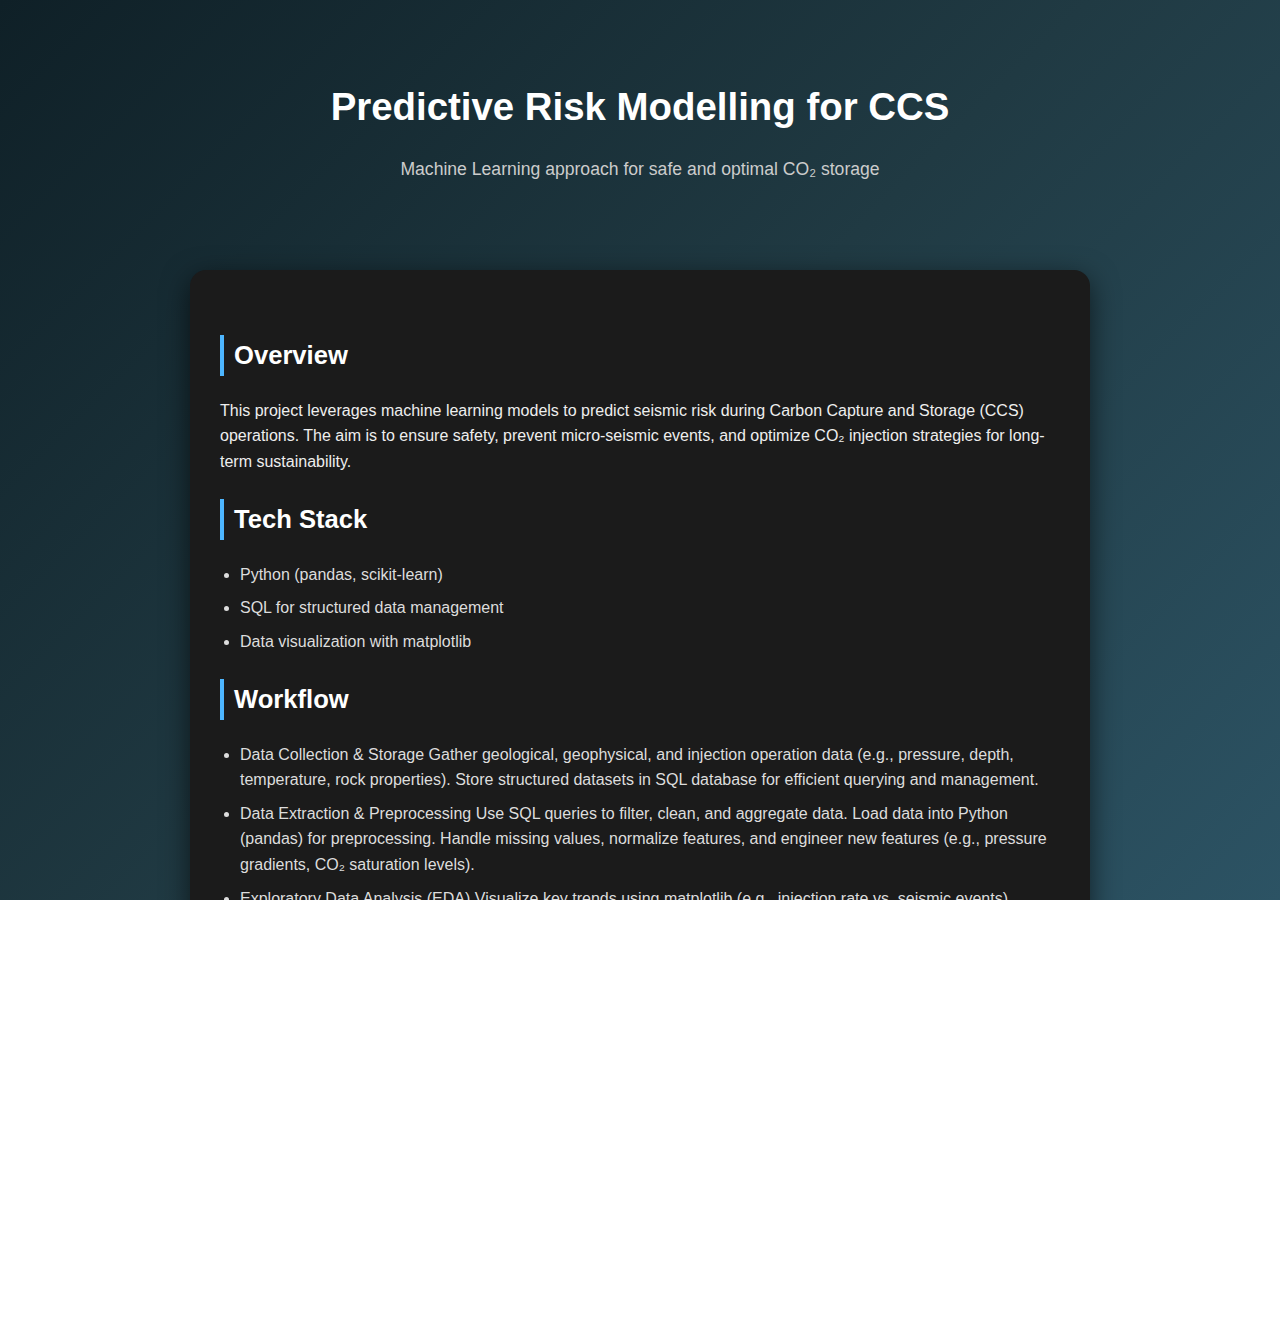
<file: 1.html>
<!DOCTYPE html>
<html lang="en">
<head>
  <meta charset="UTF-8">
  <meta name="viewport" content="width=device-width, initial-scale=1.0">
  <title>Predictive Risk Modelling for CCS | Portfolio</title>
  <link rel="stylesheet" href="styles.css">
  <style>
    /* Dark Theme Project Page */
    body {
      font-family: 'Inter', sans-serif;
      margin: 0;
      padding: 0;
      line-height: 1.6;
      background: linear-gradient(135deg, #0f2027, #203a43, #2c5364);
      color: #eee;
    }

    header {
      padding: 50px 20px;
      text-align: center;
    }

    header h1 {
      font-size: 2.4rem;
      margin-bottom: 8px;
      color: #fff;
    }

    header p {
      color: #ccc;
      font-size: 1.1rem;
    }

    .project-container {
      max-width: 900px;
      margin: 20px auto 60px;
      padding: 40px 30px;
      background: #1b1b1b;
      border-radius: 16px;
      box-shadow: 0 8px 28px rgba(0,0,0,0.6);
    }

    .project-image {
      border-radius: 12px;
      overflow: hidden;
      margin: 30px 0;
      box-shadow: 0 6px 18px rgba(0,0,0,0.5);
    }

    .project-image img {
      width: 100%;
      display: block;
      transition: transform 0.3s ease;
    }

    .project-image img:hover {
      transform: scale(1.04);
    }

    h2 {
      font-size: 1.6rem;
      margin-top: 25px;
      color: #fff;
      border-left: 4px solid #4db6ff;
      padding-left: 10px;
    }

    ul {
      margin: 15px 0;
      padding-left: 20px;
    }

    li {
      margin-bottom: 8px;
      color: #ddd;
    }

    .btn-back {
      display: inline-block;
      margin-top: 30px;
      padding: 12px 22px;
      background: #4db6ff;
      color: #111;
      border-radius: 8px;
      text-decoration: none;
      font-weight: 600;
      transition: all 0.3s ease;
    }

    .btn-back:hover {
      background: #339ce6;
      color: #fff;
    }
  </style>
</head>
<body>
  <header>
    <h1>Predictive Risk Modelling for CCS</h1>
    <p>Machine Learning approach for safe and optimal CO₂ storage</p>
  </header>

  <div class="project-container">
    <h2>Overview</h2>
    <p>
      This project leverages machine learning models to predict seismic risk during Carbon Capture 
      and Storage (CCS) operations. The aim is to ensure safety, prevent micro-seismic events, 
      and optimize CO₂ injection strategies for long-term sustainability.
    </p>

    <h2>Tech Stack</h2>
    <ul>
      <li>Python (pandas, scikit-learn)</li>
      <li>SQL for structured data management</li>
      <li>Data visualization with matplotlib</li>
    </ul>

    <!--<div class="project-image">
      <img src="https://images.unsplash.com/photo-1555066931-4365d14bab8c?q=80&w=1200&auto=format&fit=crop" alt="ML project preview">
    </div>-->

    <h2>Workflow</h2>
    <ul>
      <li>Data Collection & Storage

Gather geological, geophysical, and injection operation data (e.g., pressure, depth, temperature, rock properties).

Store structured datasets in SQL database for efficient querying and management.</li>
      <li>Data Extraction & Preprocessing

Use SQL queries to filter, clean, and aggregate data.

Load data into Python (pandas) for preprocessing.

Handle missing values, normalize features, and engineer new features (e.g., pressure gradients, CO₂ saturation levels).</li>
      <li>Exploratory Data Analysis (EDA)

Visualize key trends using matplotlib (e.g., injection rate vs. seismic events).

Identify correlations (e.g., pressure buildup leading to micro-seismic activity).

Perform statistical checks to validate data consistency.</li>
      <li>Model Development

Split dataset into training & testing sets.

Apply machine learning models (e.g., Logistic Regression, Random Forest, Gradient Boosting).

Target variable → Probability of seismic event occurrence.</li>
<li>Model Evaluation

Use metrics: Accuracy, Precision, Recall, ROC-AUC.

Cross-validate models to prevent overfitting.

Select the best-performing model for deployment.</li>
<li>Optimization & Insights

Quantify price elasticity of risk → how CO₂ injection rates affect seismic probability.

Recommend optimal injection strategies that balance storage capacity and safety.</li>
    </ul>

    <a href="index.html#work" class="btn-back">← Back to Portfolio</a>
  </div>
</body>
</html>
</file>
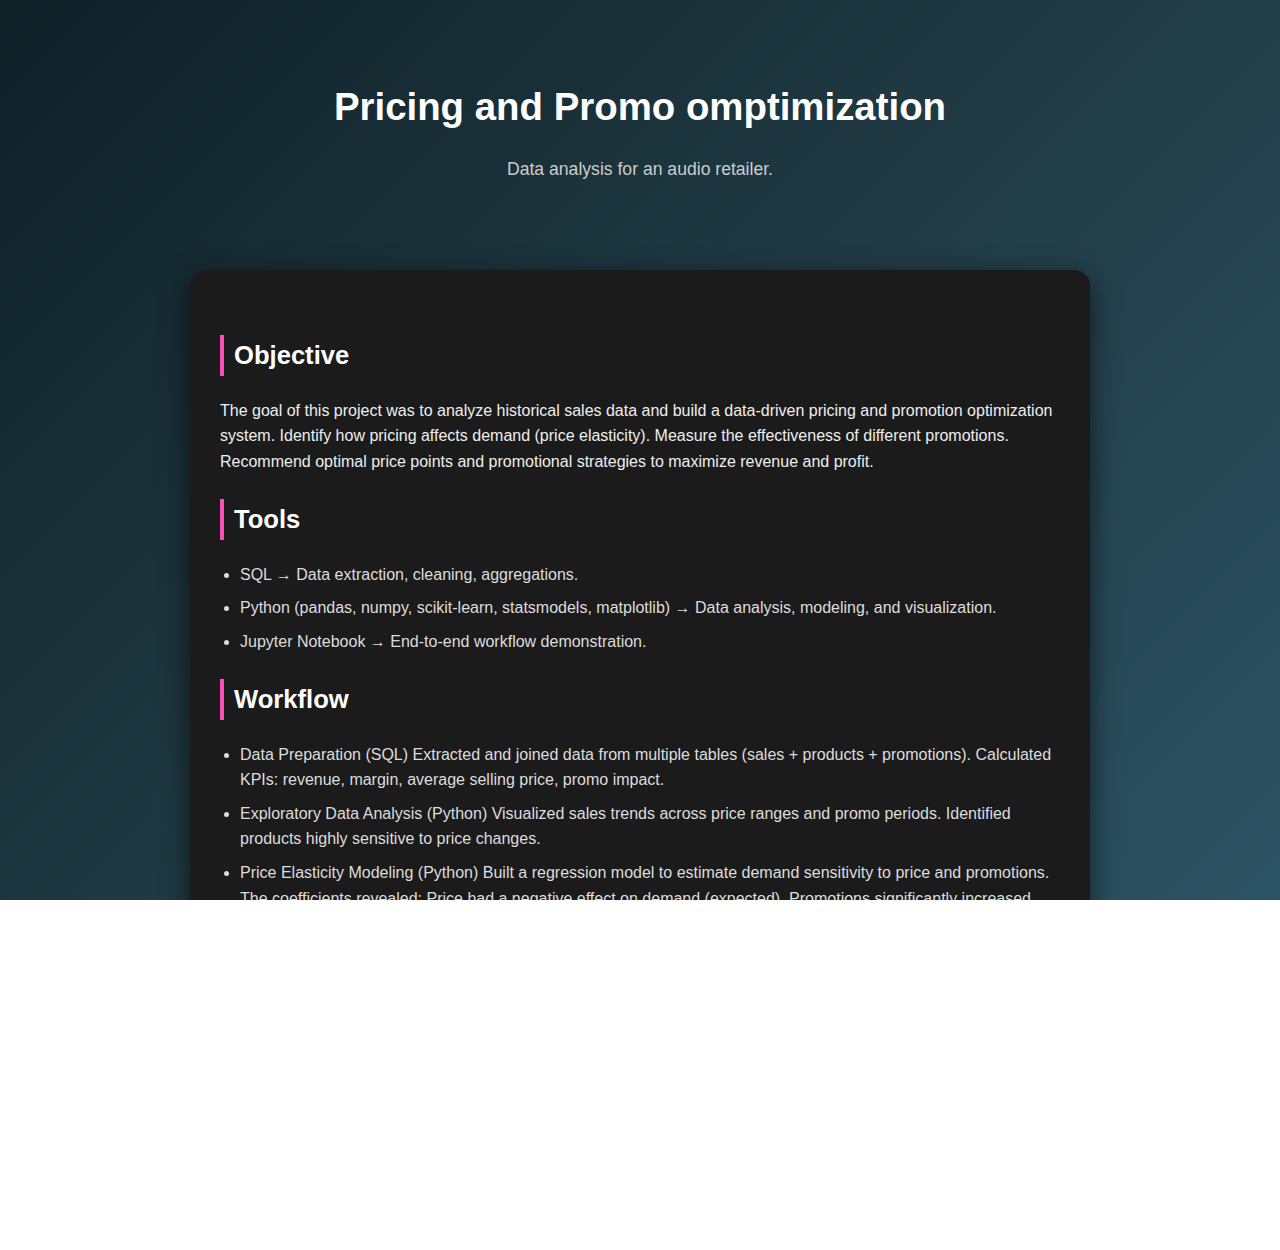
<file: 2.html>
<!DOCTYPE html>
<html lang="en">
<head>
  <meta charset="UTF-8">
  <meta name="viewport" content="width=device-width, initial-scale=1.0">
  <title>Pricing and Promo project | Portfolio</title>
  <link rel="stylesheet" href="styles.css">
  <style>
    /* Dark Theme Project Page */
    body {
      font-family: 'Inter', sans-serif;
      margin: 0;
      padding: 0;
      line-height: 1.6;
      background: linear-gradient(135deg, #0f2027, #203a43, #2c5364);
      color: #eee;
    }

    header {
      padding: 50px 20px;
      text-align: center;
    }

    header h1 {
      font-size: 2.4rem;
      margin-bottom: 8px;
      color: #fff;
    }

    header p {
      color: #ccc;
      font-size: 1.1rem;
    }

    .project-container {
      max-width: 900px;
      margin: 20px auto 60px;
      padding: 40px 30px;
      background: #1b1b1b;
      border-radius: 16px;
      box-shadow: 0 8px 28px rgba(0,0,0,0.6);
    }

    /*.project-image {
      border-radius: 100px;
      overflow: hidden;
      margin: 30px 0;
      box-shadow: 0 6px 18px rgba(0,0,0,0.5);
    }

    .project-image img {
      width: 100%;
      display: block;
      transition: transform 0.3s ease;
    }
    

    .project-image img:hover {
      transform: scale(1.04);
    }*/

    h2 {
      font-size: 1.6rem;
      margin-top: 25px;
      color: #fff;
      border-left: 4px solid #ff4db8; /* 🎵 Pink accent for music project */
      padding-left: 10px;
    }

    ul {
      margin: 15px 0;
      padding-left: 20px;
    }

    li {
      margin-bottom: 8px;
      color: #ddd;
    }

    .btn-back {
      display: inline-block;
      margin-top: 30px;
      padding: 12px 22px;
      background: #ff4db8;
      color: #111;
      border-radius: 8px;
      text-decoration: none;
      font-weight: 600;
      transition: all 0.3s ease;
    }

    .btn-back:hover {
      background: #e63d9c;
      color: #fff;
    }
  </style>
</head>
<body>
  <header>
    <h1>Pricing and Promo omptimization</h1>
    <p>Data analysis for an audio retailer.</p>
  </header>

  <div class="project-container">
    <h2>Objective</h2>
    <p>
      The goal of this project was to analyze historical sales data and build a data-driven pricing and promotion optimization system.
      Identify how pricing affects demand (price elasticity).
      Measure the effectiveness of different promotions.
      Recommend optimal price points and promotional strategies to maximize revenue and profit.
    </p>

    <h2>Tools</h2>
    <ul>
      <li>SQL → Data extraction, cleaning, aggregations.</li>
      <li>Python (pandas, numpy, scikit-learn, statsmodels, matplotlib) → Data analysis, modeling, and visualization.</li>
      <li>Jupyter Notebook → End-to-end workflow demonstration.</li>
    </ul>

    <!--<div class="project-image">
      <img src="music.jpg" alt="Music editing preview">
    </div>-->

    <h2>Workflow</h2>
    <ul>
      <li>
 Data Preparation (SQL)

Extracted and joined data from multiple tables (sales + products + promotions).

Calculated KPIs: revenue, margin, average selling price, promo impact.</li>
<li>  Exploratory Data Analysis (Python)

Visualized sales trends across price ranges and promo periods.

Identified products highly sensitive to price changes.</li>
<li> Price Elasticity Modeling (Python)

Built a regression model to estimate demand sensitivity to price and promotions.
The coefficients revealed:

Price had a negative effect on demand (expected).

Promotions significantly increased sales volumes.</li>

<li> Optimization Simulation

Simulated revenue/profit at different price points.

Identified the optimal price that maximized profit (not just sales).
Visualization showed the profit-maximizing price.</li>

<li> Promotion Effectiveness Analysis

Compared promo types (Discount vs BOGO vs Coupon).

Found Discounts gave highest sales lift but reduced margins, while Coupons balanced growth and profitability.
</li>
    </ul>

    <a href="index.html#work" class="btn-back">← Back to Portfolio</a>
  </div>
</body>
</html>
</file>
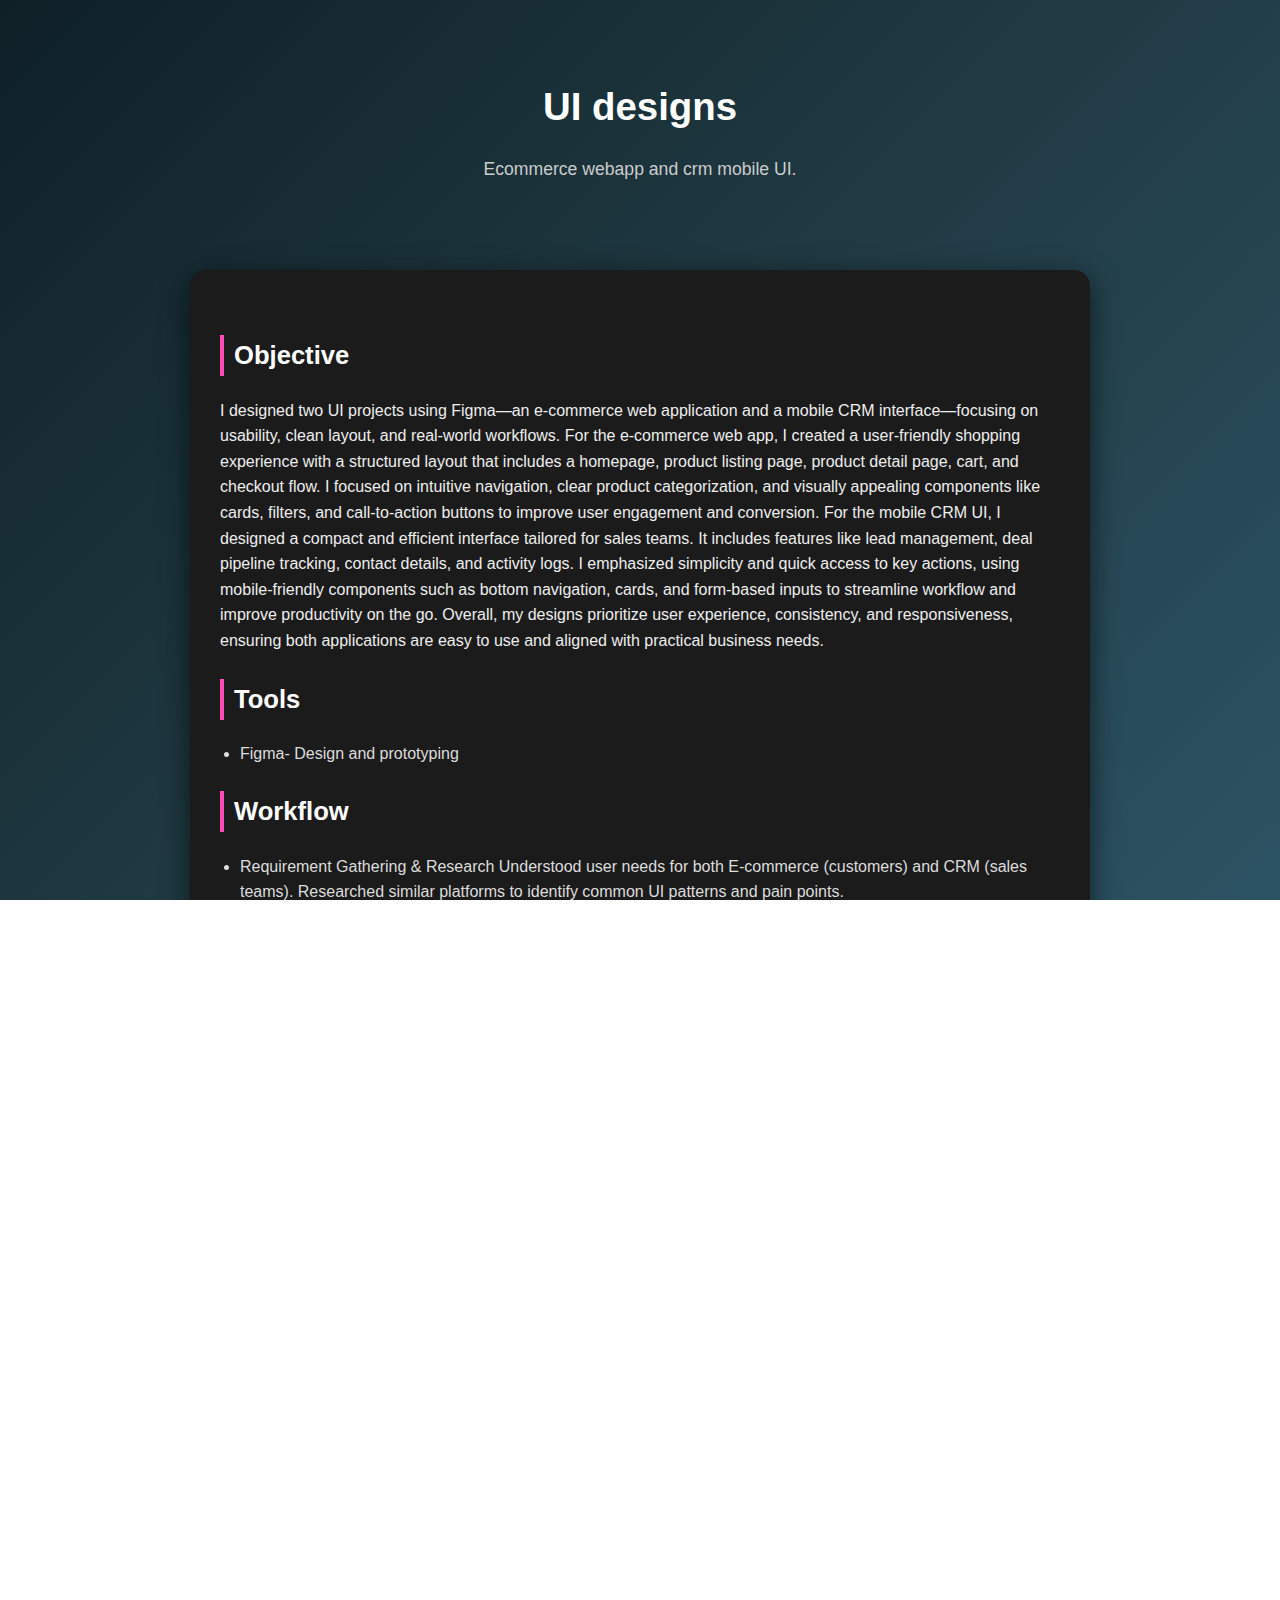
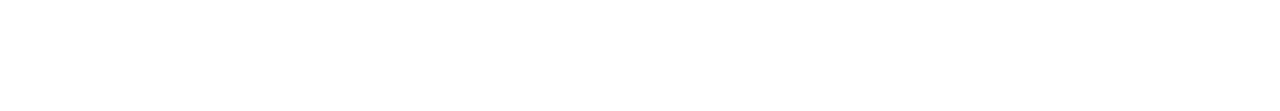
<file: 3.html>
<!DOCTYPE html>
<html lang="en">
<head>
  <meta charset="UTF-8">
  <meta name="viewport" content="width=device-width, initial-scale=1.0">
  <title>Figma Designs | Portfolio</title>
  <link rel="stylesheet" href="styles.css">
  <style>
    /* Dark Theme Project Page */
    body {
      font-family: 'Inter', sans-serif;
      margin: 0;
      padding: 0;
      line-height: 1.6;
      background: linear-gradient(135deg, #0f2027, #203a43, #2c5364);
      color: #eee;
    }

    header {
      padding: 50px 20px;
      text-align: center;
    }

    header h1 {
      font-size: 2.4rem;
      margin-bottom: 8px;
      color: #fff;
    }

    header p {
      color: #ccc;
      font-size: 1.1rem;
    }

    .project-container {
      max-width: 900px;
      margin: 20px auto 60px;
      padding: 40px 30px;
      background: #1b1b1b;
      border-radius: 16px;
      box-shadow: 0 8px 28px rgba(0,0,0,0.6);
    }

    /*.project-image {
      border-radius: 100px;
      overflow: hidden;
      margin: 30px 0;
      box-shadow: 0 6px 18px rgba(0,0,0,0.5);
    }

    .project-image img {
      width: 100%;
      display: block;
      transition: transform 0.3s ease;
    }
    

    .project-image img:hover {
      transform: scale(1.04);
    }*/

    h2 {
      font-size: 1.6rem;
      margin-top: 25px;
      color: #fff;
      border-left: 4px solid #ff4db8; /* 🎵 Pink accent for music project */
      padding-left: 10px;
    }

    ul {
      margin: 15px 0;
      padding-left: 20px;
    }

    li {
      margin-bottom: 8px;
      color: #ddd;
    }

    .btn-back {
      display: inline-block;
      margin-top: 30px;
      padding: 12px 22px;
      background: #ff4db8;
      color: #111;
      border-radius: 8px;
      text-decoration: none;
      font-weight: 600;
      transition: all 0.3s ease;
    }

    .btn-back:hover {
      background: #e63d9c;
      color: #fff;
    }
  </style>
</head>
<body>
  <header>
    <h1>UI designs</h1>
    <p>Ecommerce webapp and crm mobile UI.</p>
  </header>

  <div class="project-container">
    <h2>Objective</h2>
    <p>
      I designed two UI projects using Figma—an e-commerce web application and a mobile CRM interface—focusing on usability, clean layout, and real-world workflows.

For the e-commerce web app, I created a user-friendly shopping experience with a structured layout that includes a homepage, product listing page, product detail page, cart, and checkout flow. I focused on intuitive navigation, clear product categorization, and visually appealing components like cards, filters, and call-to-action buttons to improve user engagement and conversion.

For the mobile CRM UI, I designed a compact and efficient interface tailored for sales teams. It includes features like lead management, deal pipeline tracking, contact details, and activity logs. I emphasized simplicity and quick access to key actions, using mobile-friendly components such as bottom navigation, cards, and form-based inputs to streamline workflow and improve productivity on the go.

Overall, my designs prioritize user experience, consistency, and responsiveness, ensuring both applications are easy to use and aligned with practical business needs.
    </p>

    <h2>Tools</h2>
    <ul>
      <li>Figma- Design and prototyping</li>
      
    </ul>


<h2>Workflow</h2>
<ul>
  <li>
    Requirement Gathering & Research

    Understood user needs for both E-commerce (customers) and CRM (sales teams).

    Researched similar platforms to identify common UI patterns and pain points.
  </li>

  <li>
    Wireframing (Low-Fidelity Design)

    Created basic wireframes in Figma to define layout and user flow.

    Focused on structure: navigation, content hierarchy, and key screens (home, product pages, deal pipeline).
  </li>

  <li>
    UI Design (High-Fidelity)

    Designed visually appealing interfaces using colors, typography, and spacing.

    Built reusable components like cards, buttons, forms, and navigation bars for consistency.
  </li>

  <li>
    E-commerce Web App Design

    Designed pages including homepage, product listing, product detail, cart, and checkout.

    Added filters, sorting options, and clear call-to-action buttons to improve user experience.
  </li>

  <li>
    Mobile CRM UI Design

    Designed mobile-friendly screens for lead management, deal pipeline, and contact tracking.

    Used bottom navigation, cards, and form-based layouts for quick access and usability.
  </li>

  <li>
    Prototyping & Interaction Design

    Created interactive prototypes in Figma to simulate user flow.

    Added transitions and clickable elements to demonstrate real-time usage.
  </li>

  <li>
    Usability Considerations

    Ensured responsive design, readability, and intuitive navigation.

    Focused on minimizing user effort and improving task efficiency.
  </li>

  <li>
    Iteration & Refinement

    Improved designs based on feedback and usability testing.

    Refined layouts, spacing, and component consistency for a polished final UI.
  </li>
</ul>
<h2>Figma Links</h2>
<ul>
  <li>
    E-commerce Web App Prototype <br>
    <a href="https://www.figma.com/proto/zaweCOiObLFYE1I1XewZv1/webapp-ui?node-id=3-165&starting-point-node-id=3%3A165&t=neIbdH3iAH2H9uwb-1" target="_blank">View Design</a>
  </li>

  <li>
    Mobile CRM UI Design <br>
    <a href="https://www.figma.com/design/6xHpl26OkME3i0tfX5oT6l/Crm-Mob-UI?node-id=0-1&t=wYLNZUX1SuAmC8ul-1" target="_blank">View Design</a>
  </li>
</ul>

    <a href="index.html#work" class="btn-back">← Back to Portfolio</a>
  </div>
</body>
</html>
</file>
<file: styles.css>
:root{
  --bg: #0b0c10;
  --panel: #0f1117;
  --muted: #99a0b3;
  --text: #e8eef8;
  --accentA: #7c5cff;
  --accentB: #00e5ff;
  --card: #111318;
  --glass: rgba(255,255,255,0.03);
  --radius: 14px;
}

/* Reset & basics */
*{box-sizing:border-box}
html,body{height:100%}
body{
  font-family: 'Inter', system-ui, -apple-system, 'Segoe UI', Roboto, 'Helvetica Neue', Arial;
  color:var(--text);
  background:
    radial-gradient(800px 400px at 10% -10%, rgba(124,92,255,0.03), transparent 30%),
    radial-gradient(900px 300px at 110% 10%, rgba(0,229,255,0.02), transparent 30%),
    var(--bg);
  -webkit-font-smoothing:antialiased;
  -moz-osx-font-smoothing:grayscale;
  line-height:1.5;
  margin:0;
  padding:0;
}
.project-thumb {
  width: 100%;
  height: 200px; /* set same height for all cards */
  overflow: hidden;
  border-radius: 10px;
}
.btn-hire {
  display: inline-block;
  padding: 12px 26px;
  border-radius: 30px;
  background: linear-gradient(135deg, #00c6ff, #0072ff);
  color: #fff;
  font-weight: 600;
  text-decoration: none;
  letter-spacing: 0.5px;
  box-shadow: 0 6px 18px rgba(0, 114, 255, 0.4);
  transition: all 0.3s ease;
}

/* Hover */
.btn-hire:hover {
  transform: translateY(-3px) scale(1.05);
  box-shadow: 0 10px 25px rgba(0, 114, 255, 0.6);
  color: #fff;
}

/* Click */
.btn-hire:active {
  transform: scale(0.97);
}

/* Click effect */
.btn-hire:active {
  transform: scale(0.97);
}

.project-thumb img {
  width: 100%;
  height: 100%;
  object-fit: cover; /* crops image nicely */
  display: block;
}

/* --- Global Safe Defaults (added) --- */
html, body { overflow-x: hidden; } /* prevent accidental horizontal scroll from flex/grids */
img, video { max-width: 100%; height: auto; display: block; }

/* Container */
.container{
  width:min(1100px, 92%);
  margin-inline:auto;
  padding-inline:0;
}

/* Header */
.site-header{
  position:sticky;
  top:0;
  z-index:60;
  backdrop-filter: blur(8px) saturate(1.1);
  background: linear-gradient(to bottom, rgba(11,12,16,0.75), rgba(11,12,16,0.28));
  border-bottom:1px solid rgba(255,255,255,0.03);
}
.site-nav{
  display:flex;
  align-items:center;
  justify-content:space-between;
  height:72px;
  gap:12px;
}
.brand{
  font-family: 'Poppins', system-ui, sans-serif;
  font-weight:700;
  letter-spacing:0.2px;
  color:var(--text);
  text-decoration:none;
  font-size:1.05rem;
}
.brand span{ color: var(--accentA) }

/* Mobile nav toggle (checkbox hack) */
#nav-toggle { display:none; }
.nav-toggle { display:none; cursor:pointer; width:42px; height:32px; align-items:center; justify-content:center; gap:6px; }
.nav-toggle span{ display:block; height:3px; background:var(--text); border-radius:2px; transition: transform .2s ease, opacity .2s ease; }

/* Nav links */
.nav-links{
  display:flex;
  gap:18px;
  align-items:center;
}
.nav-links a{
  color:var(--text);
  text-decoration:none;
  opacity:0.92;
  font-weight:600;
  padding:8px 10px;
  border-radius:10px;
  transition: all .18s ease;
}
.nav-links a:hover{ transform: translateY(-2px); opacity:1; color: #fff; }
.btn-outline{
  border:1px solid rgba(124,92,255,0.16);
  padding:9px 12px;
  border-radius:12px;
  background:transparent;
}

/* Section base */
.section{ padding: clamp(48px, 8vw, 96px) 0; }
.section-panel{ background: linear-gradient(180deg, rgba(255,255,255,0.01), transparent); border-top:1px solid rgba(255,255,255,0.02); }

/* HERO - full background */
.hero{
  position:relative;
  min-height:100vh;
  display:flex;
  align-items:center;
  justify-content:flex-start;
  padding: 0 20px;
  background-image: url("1000091069.jpg");
  background-repeat:no-repeat;
  background-position:center;
  background-size:cover;
}
.overlay{
  position:absolute; inset:0; background: linear-gradient(180deg, rgba(6,8,12,0.6), rgba(6,8,12,0.45));
  pointer-events:none;
}
.hero-inner{ position:relative; z-index:3; padding: clamp(40px,6vw,86px) 0; display:flex; align-items:center; }
.hero-left{ max-width:720px; padding-left:6px; }

/* eyebrow */
.eyebrow{
  color:var(--accentB);
  font-weight:700;
  letter-spacing:0.18em;
  text-transform:uppercase;
  font-size:0.8rem;
  margin-bottom:12px;
}

/* hero title + role */
.hero-title{
  color:var(--text);
  font-family:'Poppins', Inter, sans-serif;
  font-size: clamp(32px, 6vw, 56px);
  line-height:1.02;
  margin: 6px 0 18px;
  font-weight:700;
  display:flex;
  flex-wrap:wrap;
  align-items:center;
  gap:12px;
}
.hero-title .name{
  font-weight:800;
  font-size: clamp(50px, 3.2vw, 50px);
  background: linear-gradient(90deg,var(--accentA),var(--accentB));
  -webkit-background-clip:text; background-clip:text; color:transparent;
}

/* role carousel to the right of name */
.role-wrap{ margin-left:6px; display:inline-block; vertical-align:middle; }
.word-carousel {font-size: 2rem; color: #58bb9f;}
.word-carousel{ display:inline-block; position:relative; height:1.02em; overflow:hidden; vertical-align:baseline; min-width:8ch; margin-left:8px; }
.word-carousel .word{ position:absolute; left:0; top:0; opacity:0; transform:translateY(100%); font-weight:700; animation: roleFade 6s infinite ease-in-out; }
.word-carousel .word {font-family: 'Montserrat', sans-serif;}
.word-carousel .word:nth-child(1){ animation-delay:0s; }
.word-carousel .word:nth-child(2){ animation-delay:2s; }
.word-carousel .word:nth-child(3){ animation-delay:4s; }

@keyframes roleFade {
  0%   { opacity:0; transform:translateY(100%); }
  8%   { opacity:1; transform:translateY(0%); }
  28%  { opacity:1; transform:translateY(0%); }
  36%  { opacity:0; transform:translateY(-100%); }
  100% { opacity:0; transform:translateY(-100%); }
}

/* hero subtitle, cta */
.hero-sub{ color:var(--muted); font-size:1.05rem; margin-bottom:18px; max-width:58ch; }
.hero-cta{ display:flex; gap:12px; margin-bottom:18px; }
.btn-primary{ padding:12px 18px; background: linear-gradient(90deg,var(--accentA),var(--accentB)); color:#07101a; font-weight:800; border-radius:12px; text-decoration:none; }
.btn-ghost{ padding:10px 14px; background:transparent; color:var(--text); border: 1px solid rgba(255,255,255,0.04); border-radius:12px; text-decoration:none; }

/* meta list */
.meta{ display:flex; gap:18px; list-style:none; margin-top:8px; padding:0; color:var(--muted) }
.meta li{ display:flex; gap:8px; align-items:center; font-size:0.95rem }
.meta a{ color:var(--text); text-decoration:underline; }

/* About grid */
.about-grid{ display:grid; grid-template-columns: 300px 1fr; gap:28px; align-items:center; }
.about-card{ width:100%; display:flex; justify-content:center; }
.avatar{ width:260px; height:260px; object-fit:cover; border-radius:18px; border: 1px solid rgba(255,255,255,0.04); box-shadow: 0 20px 40px rgba(0,0,0,0.6); }

/* KPIs */
.kpi-section{ padding-top:18px; padding-bottom:18px; }
.kpi-grid{ display:grid; grid-template-columns: repeat(4,1fr); gap:12px; }
.kpi{ background: linear-gradient(180deg, rgba(255,255,255,0.01), transparent); padding:18px; border-radius:12px; text-align:center; border:1px solid rgba(255,255,255,0.03) }
.kpi-num{ font-weight:800; font-size:1.3rem }
.kpi-label{ color:var(--muted); margin-top:6px }

/* Projects */
.projects-grid {
  display: flex;
  justify-content: center; /* center align */
  flex-wrap: wrap;         /* wrap to next line on small screens */
  gap: 18px;
  margin-top: 22px;
}
.project-card {
  flex: 0 1 300px; /* keeps each card around 300px wide */
  max-width: 320px;
}

.project-card{ background:var(--card); border-radius:12px; overflow:hidden; border:1px solid rgba(255,255,255,0.04); transition: transform .28s ease, box-shadow .28s ease; }
.project-card:hover{ transform: translateY(-8px); box-shadow: 0 30px 60px rgba(2,6,23,0.6); }
.project-thumb img{ width:100%; height:200px; object-fit:cover; display:block; }
.project-body{ padding:14px 16px }
.project-tag{ display:inline-block; padding:6px 10px; border-radius:999px; background:rgba(255,255,255,0.02); border:1px solid rgba(255,255,255,0.04); font-weight:700; font-size:0.78rem; margin-bottom:8px }

/* Badges */
/* Skills Badges - Centered & Split into 2 columns */
.badges {
  display: grid;
  grid-template-columns: repeat(2, 1fr); /* 2 equal columns */
  gap: 14px;
  justify-content: center; /* center align inside container */
  max-width: 500px; /* keeps it compact toward center */
  margin: 20px auto 0; /* centers the block */
  text-align: center;
}

.badges span {
  background: linear-gradient(90deg, rgba(255,255,255,0.02), rgba(255,255,255,0.01));
  padding: 10px 14px;
  border-radius: 999px;
  border: 1px solid rgba(255,255,255,0.04);
  font-weight: 700;
}


/* Contact */
.contact-grid{ display:grid; grid-template-columns: 1fr 420px; gap:24px; align-items:start }
.contact-cards{ display:flex; gap:12px; flex-wrap:wrap; margin-top:16px }
.contact-card{ background: linear-gradient(180deg, rgba(255,255,255,0.01), transparent); padding:12px 14px; border-radius:10px; border:1px solid rgba(255,255,255,0.03) }
.contact-card strong{ display:block; margin-bottom:6px; color:#fff }
.contact-form{ display:flex; flex-direction:column; gap:12px }

/* Inputs */
label span{ display:block; color:var(--muted); margin-bottom:6px; font-weight:600 }
input, textarea{
  width:100%;
  background:rgba(255,255,255,0.02);
  border:1px solid rgba(255,255,255,0.04);
  padding:12px 14px;
  border-radius:10px;
  color:var(--text);
  outline:none;
}
input:focus, textarea:focus{ box-shadow: 0 0 0 6px rgba(124,92,255,0.08) }

/* Footer */
.site-footer{ border-top:1px solid rgba(255,255,255,0.03); padding:28px 0; margin-top:18px }
.footer-grid{ display:grid; grid-template-columns: 1fr auto; gap:12px; align-items:center }
.site-footer a{ color:var(--text); text-decoration:none }
.muted{ color:var(--muted) }
.small{ font-size:0.9rem }

/* Responsive */
@media (max-width: 1024px){
  .hero-title{ font-size: clamp(28px, 5.6vw, 44px); }
  .projects-grid{ grid-template-columns: repeat(2, 1fr); }
  .about-grid{ grid-template-columns: 1fr; gap:20px; }
  .contact-grid{ grid-template-columns: 1fr; }
  .kpi-grid{ grid-template-columns: repeat(2,1fr); }
}

/* Mobile nav layout */
@media (max-width: 760px){
  .nav-toggle{ display:flex }
  .nav-links{ position:fixed; inset:72px 0 0 0; background:linear-gradient(180deg, rgba(6,8,12,0.95), rgba(6,8,12,0.98)); flex-direction:column; padding:20px; gap:12px; transform: translateY(-6px); opacity:0; pointer-events:none; transition: opacity .2s ease; }
  #nav-toggle:checked ~ .nav-links{ opacity:1; pointer-events:auto; }
  .nav-links a{ color:var(--text); font-size:1.1rem; padding:12px 16px; display:block }
  .nav-toggle span:nth-child(1){ width:22px } .nav-toggle span:nth-child(2){ width:18px } .nav-toggle span:nth-child(3){ width:14px }
  .hero{ background-position:center top; }
  .word-carousel{ min-width:6ch }
}

/* Accessibility: prefers-reduced-motion */
@media (prefers-reduced-motion: reduce){
  .word-carousel .word{ animation:none; opacity:1; transform:none; position:relative; display:inline-block; }
  .word-carousel .word:not(:first-child){ display:none; }
}
#skills h2 {
  text-align: center;
}
/* About Section Background */
#about {
  position: relative;
  background-image: url("2.jpg");
  background-size: cover;
  background-position: center;
  z-index: 1;
}
#about::before {
  content: "";
  position: absolute;
  inset: 0;
  background: rgba(6, 8, 12, 0.6); /* dark overlay */
  z-index: -1;
}

/* Work Section Background */
#work {
  position: relative;
  background-image: url("images.jpeg");
  background-size: cover;
  background-position: center;
  z-index: 1;
}
#work::before {
  content: "";
  position: absolute;
  inset: 0;
  background: rgba(6, 8, 12, 0.6);
  z-index: -1;
}

/* Skills Section Background */
#skills {
  position: relative;
  background-image: url("2.jpg");
  background-size: cover;
  background-position: center;
  z-index: 1;
}
#skills::before {
  content: "";
  position: absolute;
  inset: 0;
  background: rgba(6, 8, 12, 0.6);
  z-index: -1;
}

/* Contact Section Background */
#contact {
  position: relative;
  background-image: url("images.jpeg");
  background-size: cover;
  background-position: center;
  z-index: 1;
}
#contact::before {
  content: "";
  position: absolute;
  inset: 0;
  background: rgba(6, 8, 12, 0.6);
  z-index: -1;
}

#work h2, 
#work .muted {
  text-align: center;
}
.second-project .project-thumb img {
  width: 100%;
  height: 200px;  /* same as the first */
  object-fit: cover;
  display: block; /* make sure it follows the same flow */
}



/* ---------------- MOBILE FIXES ---------------- */

/* General mobile text scaling */
@media (max-width: 768px) {
  body {
    font-size: 0.95rem;
    line-height: 1.4;
    padding: 0 10px;
  }

  .container {
    width: 100%;
    padding: 0 12px;
  }

  /* Hero Section */
  .hero {
    flex-direction: column;
    text-align: center;
    padding: 40px 12px;
  }
  .hero-title {
    font-size: clamp(24px, 6vw, 36px);
    line-height: 1.2;
    justify-content: center;
  }
  .hero-sub {
    font-size: 0.95rem;
    margin: 0 auto 16px;
  }
  .hero-cta {
    flex-direction: column;
    align-items: center;
  }

  /* About Section */
  .about-grid {
    grid-template-columns: 1fr;
    text-align: center;
  }
  .avatar {
    width: 200px;
    height: 200px;
  }

  /* KPI Section */
  .kpi-grid {
    grid-template-columns: repeat(2, 1fr);
  }
  .kpi {
    font-size: 0.9rem;
  }

  /* Project Section */
  .projects-grid {
    flex-direction: column;
    align-items: center;
  }
  .project-card {
    flex: 1 1 100%;
    max-width: 95%;
  }
  .project-thumb img {
    height: auto;
    max-height: 180px;
  }

  /* Skills Section */
  .badges {
    grid-template-columns: 1fr;
    max-width: 90%;
  }

  /* Contact Section */
  .contact-grid {
    grid-template-columns: 1fr;
  }

  /* Footer */
  .footer-grid {
    grid-template-columns: 1fr;
    text-align: center;
  }
}

/* Very small devices (phones < 480px) */
@media (max-width: 480px) {
  .hero-title {
    font-size: 1.6rem;
  }
  .word-carousel {
    font-size: 1.2rem;
  }
  .hero-cta a {
    width: 100%;
    text-align: center;
  }
  .project-card h3 {
    font-size: 1rem;
  }
  .project-card p {
    font-size: 0.85rem;
  }
}


/* Hero Section Fix for Mobile */
@media (max-width: 768px) {
  .hero {
    padding: 20px 12px;
    text-align: center;
    align-items: center;
    justify-content: center;
  }

  .hero-inner {
    flex-direction: column;
    align-items: center;
    width: 100%;
  }

  .hero-left {
    padding: 0;
    max-width: 100%;
  }

  .hero-title {
    font-size: clamp(22px, 6vw, 34px);
    word-wrap: break-word;
    overflow-wrap: break-word;
    text-align: center;
  }

  .hero-title .name {
    font-size: clamp(28px, 8vw, 42px);
    line-height: 1.2;
    display: block; /* force name onto its own line */
  }

  .role-wrap {
    margin-left: 0;
    display: block;
    text-align: center;
  }
}


/* --- FINAL Hero + Mobile Fixes (authoritative) --- */
@media (max-width: 820px) {
  .container { padding-inline: 16px; }

  .hero { 
    display: flex; 
    align-items: center; 
    justify-content: center; 
    text-align: center;
    padding: 36px 14px;
    min-height: 92vh;
  }

  .hero-inner { 
    display: flex; 
    flex-direction: column; 
    align-items: center; 
    gap: 14px; 
    width: 100%;
  }

  .hero-left { 
    max-width: 100%; 
    padding: 0; 
  }

  .hero-title { 
    display: block; 
    font-size: clamp(22px, 6.4vw, 38px);
    line-height: 1.15; 
    margin-bottom: 14px;
    overflow-wrap: anywhere; 
    word-wrap: break-word;
  }

  .hero-title .name {
    display: block;
    font-size: clamp(28px, 8vw, 44px);
    line-height: 1.12;
  }

  .role-wrap { 
    display: block; 
    margin-left: 0; 
    margin-top: 6px;
  }

  .word-carousel { 
    min-width: 0; 
    height: 1.25em; 
    display: inline-block;
  }
}

/*@media (max-width: 520px) {
  /* On very small screens, stop the vertical word animation to prevent overlap 
  .word-carousel .word {
    position: relative !important;
    opacity: 1 !important;
    transform: none !important;
    animation: none !important;
    display: inline;
  }
  .word-carousel .word:not(:first-child) { display: none !important; }

  .hero-cta { 
    flex-direction: column; 
    align-items: stretch; 
    gap: 10px;
  }
  .hero-cta a { width: 100%; text-align: center; }
}*/


/* --- Mobile Nav Polish (added) --- */
@media (max-width: 760px) {
  .site-header { backdrop-filter: blur(10px) saturate(1.2); }
  .nav-links { 
    width: 100%; 
    box-sizing: border-box; 
  }
}


/* --- Section padding tune for very small phones --- */
@media (max-width: 420px) {
  .section { padding: 36px 0; }
}
</file>
